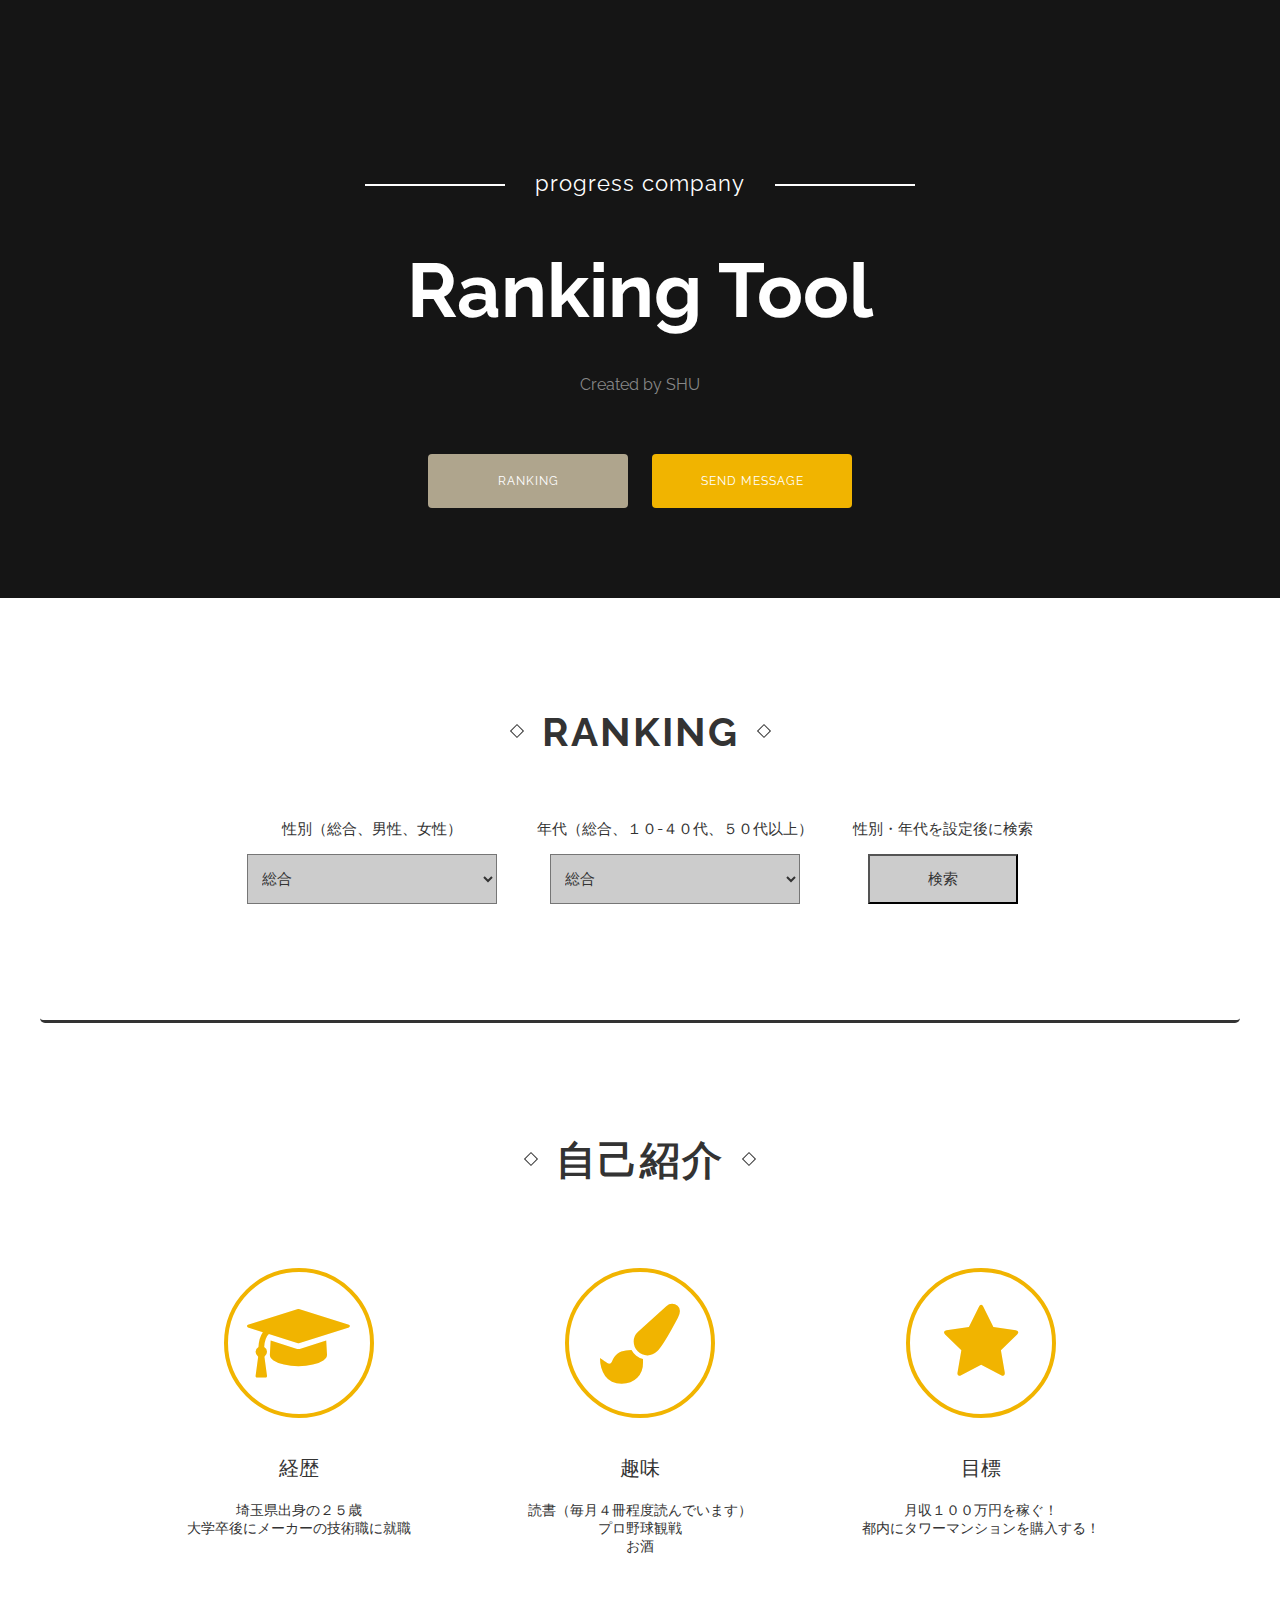
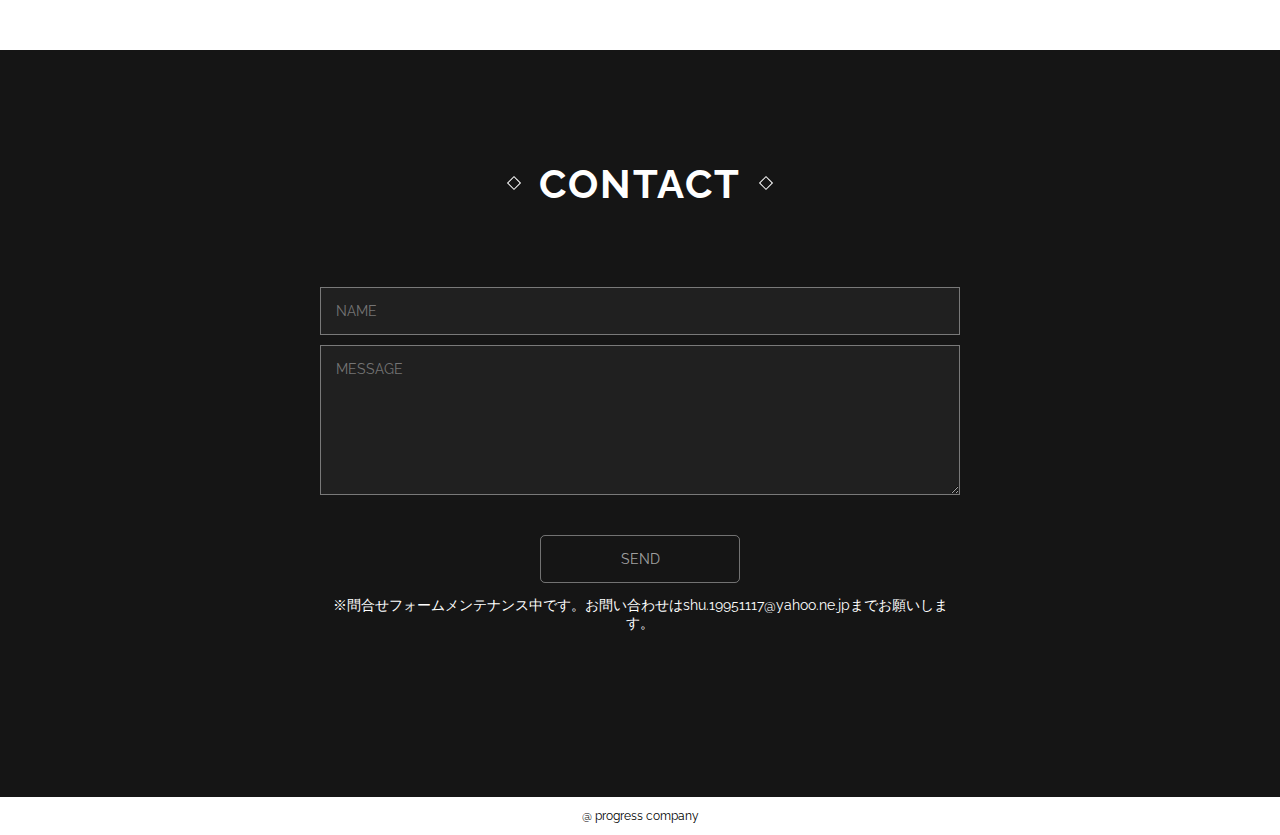
<file: index.html>
<!DOCTYPE html>
<html lang="ja">
<head>
  <meta charset="UTF-8">
  <meta name="viewport" content="width=device-width,initial-scale=1.0,minimum-scale=1.0">
  <title>商品紹介</title>
  <link href="https://fonts.googleapis.com/css2?family=Raleway:wght@400;700&display=swap" rel="stylesheet"> 
  <link rel="stylesheet" href="https://maxcdn.bootstrapcdn.com/font-awesome/4.4.0/css/font-awesome.min.css">
  <link rel="stylesheet" href="css/normalize.css">
  <link rel="stylesheet" href="css/style.css">
</head>
<body>
  <header class="header">
    <p class="site-title-sub">progress company</p>
    <h1 class="site-title">Ranking Tool</h1>
    <p class="site-description">Created by SHU</p>
    <div class="buttons">
      <a class="button" href="#about">RANKING</a>
      <a class="button button-showy" href="#contact">SEND MESSAGE</a>
    </div>
  </header>
  <section class="about" id="about">
    <h2 class="heading">RANKING</h2>
    <div class="select-item">
      <div class="select-item-box">
        <p class="gender-name">性別（総合、男性、女性）</p>
          <select id="gender_select" class="gender-box" name="gender">
            <option value="gender_total">総合</option>
            <option value="gender_male">男性</option>
            <option value="gender_female">女性</option>
          </select>
      </div>
      <div class="select-item-box">
        <p class="gender-name">年代（総合、１０-４０代、５０代以上）</p>
          <select id="age_select" class="age-box" name="age">
            <option value="age_total">総合</option>
            <option value="age_10">１０代</option>
            <option value="age_20">２０代</option>
            <option value="age_30">３０代</option>
            <option value="age_40">４０代</option>
            <option value="age_50">５０代以上</option>
          </select>
      </div>
      <div class="select-item-box">
        <p class="gender-name">性別・年代を設定後に検索</p>
          <input class="search-button" type="submit" value="検索">
      </div>
    </div>
  </section>
  <section class="product" id="product">
    
  </section>

  <section class="skills">
    <h2 class="heading">自己紹介</h2>
    <div class="skills-wrapper">
      <div class="skill-box">
        <i class="skill-icon fa fa-graduation-cap"></i>
        <div class="skill-title">経歴</div>
        <p class="skill-text">
          埼玉県出身の２５歳<br>
          大学卒後にメーカーの技術職に就職<br>
        </p>
      </div>
      <div class="skill-box">
        <i class="skill-icon fa fa-paint-brush"></i>
        <div class="skill-title">趣味</div>
        <p class="skill-text">
          読書（毎月４冊程度読んでいます）<br>
          プロ野球観戦<br>
          お酒
        </p>
      </div>
      <div class="skill-box">
        <i class="skill-icon fa fa-star"></i>
        <div class="skill-title">目標</div>
        <p class="skill-text">
          月収１００万円を稼ぐ！<br>
          都内にタワーマンションを購入する！<br>
        </p>
      </div>
    </div>
  </section>
  <section class="contact" id="contact">
    <h2 class="heading">CONTACT</h2>
      <form class="contact-form" method="post" action="https://www2.tba.t-com.ne.jp/cgi-bin/form.cgi" accept-charset="Shift_JIS">
      <input type = "text" name="name" placeholder="NAME">
      <textarea name="message" placeholder="MESSAGE"></textarea>
      <input type="hidden" name="tomail" value="shu.19951117@yahoo.ne.jp">
      <input type="submit" value="SEND">
      <p>※問合せフォームメンテナンス中です。お問い合わせはshu.19951117@yahoo.ne.jpまでお願いします。</p>
    </form>
  </section>
  <footer class="footer">
    @ progress company
  </footer>

  <script src="jquery-3.4.1.min.js"></script>

  <script>
    'use strict'
//半角→全角変換（価格、レビュー平均）
    function zenkaku2Hankaku(str) {
    return str.replace(/[A-Za-z0-9]/g, function(s) {
        return String.fromCharCode(s.charCodeAt(0) + 0xFEE0);
    });
}

//データ取得
    const url = 'https://app.rakuten.co.jp/services/api/IchibaItem/Ranking/20170628';
    const appId = '1065666727137661273';
    const affiliateId = '20f77d9d.61b16e12.20f77d9e.a7cef807';
    let gender=undefined;
    let age=undefined;
    
    $.ajax({
        url: url,
        dataType: 'json',
        data:{
            applicationId: appId,
            affiliateId: affiliateId,
            sex: gender,
            age: age
        }
    })

    .done(function(data){
        console.log(data);
        
        data.Items.forEach(function(forecast, index){
            const img1 = forecast.Item.mediumImageUrls[0].imageUrl;
            const name = forecast.Item.itemName;
            const price_h = Number(forecast.Item.itemPrice).toLocaleString();
            const price = zenkaku2Hankaku(price_h);
            const order = forecast.Item.rank;
            const reviewAverage_h = forecast.Item.reviewAverage;
            const reviewAverage = zenkaku2Hankaku(reviewAverage_h);
            const affiliateink = forecast.Item.affiliateUrl;
            
            const table = `
            <a href="${affiliateink}" id="No1_url" target="_blank">
            <div class="product-item">
              <p class="order product-item-cell">${order}位</p>
              <div class="image product-item-cell"><img src="${img1}"></div>
              <div class="product-item-cell">
              <div class="category">${name}</div>
                <span class="description">¥${price}</span>
                <p class="reviewAverage">レビュー平均：${reviewAverage}／５．００</p>
              </div>
            </div>
            </a>
            `;
            $('#product').append(table);
        }
        )

    })

    .fail(function(){
        console.log('$.ajax failed!');
    })

    //ランキング表示変更
    $(document).ready(function(){
    $('.search-button').on('click',function(){
    
    var gender_select = $("#gender_select").children("option:selected"); 
    var gender_Text = gender_select.text();
    var age_select = $("#age_select").children("option:selected"); 
    var age_Text = age_select.text();

    if(gender_Text==="総合"){
      gender=undefined;
    }else if(gender_Text==="男性"){
      gender=0;
    }else if(gender_Text==="女性"){
      gender=1;
    }

    if(age_Text==="総合"){
      age=undefined;
    }else if(age_Text==="１０代"){
      age=10;
    }else if(age_Text==="２０代"){
      age=20;
    }else if(age_Text==="３０代"){
      age=30;
    }else if(age_Text==="４０代"){
      age=40;
    }else if(age_Text==="５０代以上"){
      age=50;
    }

      $("#product").empty();
      $.ajax({
        url: url,
        dataType: 'json',
        data:{
            applicationId: appId,
            affiliateId: affiliateId,
            sex: gender,
            age: age
        }
    })

    .done(function(data){
        console.log(data);
        
        data.Items.forEach(function(forecast, index){
            const img1 = forecast.Item.mediumImageUrls[0].imageUrl;
            const name = forecast.Item.itemName;
            const price_h = Number(forecast.Item.itemPrice).toLocaleString();
            const price = zenkaku2Hankaku(price_h);
            const order = forecast.Item.rank;
            const reviewAverage_h = forecast.Item.reviewAverage;
            const reviewAverage = zenkaku2Hankaku(reviewAverage_h);
            const affiliateink = forecast.Item.affiliateUrl;
            
            const table = `
            <a href="${affiliateink}" id="No1_url" target="_blank">
            <div class="product-item">
              <p class="order product-item-cell">${order}位</p>
              <div class="image product-item-cell"><img src="${img1}"></div>
              <div class="product-item-cell">
              <div class="category">${name}</div>
                <p class="description">¥${price}</p>
                <p class="reviewAverage">レビュー平均：${reviewAverage}／５．００</p>
              </div>
            </div>
            </a>
            `;
            $('#product').append(table);
        }
        )

    })

    });
    });

  </script>

</body>
</html>
</file>
<file: css/style.css>
@charset "UTF-8";

/* --------------------------------
 * base
 * -------------------------------- */
html {
  font-size: 62.5%;
}
body {
  text-align: center;
  font-size: 1.4rem;
  font-family: Raleway, "Hiragino Kaku Gothic ProN",  Meiryo,  sans-serif;
}
*, *::before, *::after {
  box-sizing: border-box;
}


/* --------------------------------
 * parts
 * -------------------------------- */
.header{
  background: #151515;
  background-size: cover;
  color: #fff;
  padding: 170px 30px 80px;
}


/* --------------------------------
 * header
 * -------------------------------- */
 .site-title-sub{
  background: #151515;
  background-size: cover;
  color: #fff;
  margin: 0 0 30px;
  letter-spacing: 1px;
  font-size: 2.2rem;
}
.site-title-sub::before,
.site-title-sub::after{
  content: '';
  display: inline-block;
  width: 140px;
  height: 2px;
  margin: 0 30px;
  background-color: #fff;
  vertical-align: middle;
}
.site-title{
  margin: 50px 0 40px;
  font-size: 7.6rem;
}
.site-description{
  margin-bottom: 50px;
  color: #888;
  font-size: 1.6rem;
}
.button{
  display: inline-block;
  width: 200px;
  padding: 20px;
  border-radius: 4px;
  background-color: #afa58d;
  color: #fff;
  text-decoration: none;
  letter-spacing: 1px;
  font-size: 1.2rem;
}
.button:hover{
  opacity: 0.9;
}
.button-showy{
  background-color: #f1b400;
}
.buttons .button{
  margin: 10px;
}
.heading{
  /*position: relative;*/
  display: inline-block;
  margin: 30px 0 15px;
  padding-bottom: 15px;
  letter-spacing: 2px;
  font-size: 4rem;
}
.heading::before,
.heading::after{
  content: '';
  /*position: absolute;*/
  margin: 0 20px;
  vertical-align: 10px;
  display: inline-block;
  width: 10px;
  height: 10px;
  border: 1px solid;
  transform: rotate(45deg);
  /*border-bottom: 1px solid #999;*/
}
/*.heading::before{
  bottom: 5px;
}*/

/* --------------------------------
 * about
 * -------------------------------- */
.about{
  padding: 80px 30px;
  background-color: #fff;
  color: #333;
}

.about-text{
  margin: 30px 0;
  line-height: 2.5;
}

.gender-name{
  font-size: 1.5rem;
  color: #333;
}

.select-item{
  display: table;
  margin: auto;
}

.select-item-box{
  display: table-cell;
  padding: 20px;
}

.gender-box{
  padding :15px;
  background-color: #ccc;
  font-size: 1.5rem;
  width: 250px;
  height: 50px;
  padding: 0 10px;
}

.age-box{
  padding :15px;
  background-color: #ccc;
  font-size: 1.5rem;
  width: 250px;
  height: 50px;
  padding: 0 10px;
}

.search-button{
  padding :15px;
  background-color: #ccc;
  font-size: 1.5rem;
  width: 150px;
  height: 50px;
  padding: 0 10px;
}

/* --------------------------------
 * Product
 * -------------------------------- */
 .product{
  width: 1200px;
  margin-bottom: 4px;
  padding: 8px;
  border-bottom: 3px solid;
  border-radius: 5px;
  background-color: #fff;
  color: #333;
  margin: auto;
}
.product-item{
  display: table;
}
.product-item-cell{
  display: table-cell;
}
.order{
  width: 10px;
  font-size: 2.0rem;
  font-weight: bold;
  line-height: 28px;
  color: #333;
  padding: 20px;
}
.product .image{
  display: inline-block;
  padding: 10px;
  vertical-align: top;
}
.product .category{
  letter-spacing: 1px;
  font-family: "Trebuchest MS", "Hiragino Kaku Gothic ProN", Meiryo, sans-serif;
  font-weight: bold;
  text-align: left;
  padding: 10px;
  display: table;
}
.product .description{
  font-size: 2.0rem;
  font-weight: bold;
  padding: 20px;
  display: table-cell;
}
.reviewAverage{
  font-size: 2.0rem;
  font-weight: bold;
  padding: 20px;
  display: table-cell;
}
.product > a{
  display: block;
  margin: -8px -8px -11px;
  padding: 8px 8px 11px;
  border-radius: inherit;
  color: #777;
  transition: all 0.3s;
  border: solid 2px black;
  text-decoration: none;
}
.product > a:hover{
  background-color:  rgba(30,30,30,0.05);
  opacity: 0.8;
}

/* --------------------------------
 * MY SKILLS
 * -------------------------------- */
.skills{
  padding: 80px 0;
  background-color: #fff;
  color: #333;
}
.skills-wrapper{
  display: table;
  width: 80%;
  margin: 50px auto 0;
  table-layout: fixed;
}
.skill-box{
  display: table-cell;
}
.skill-icon{
  width: 150px;
  height: 150px;
  margin-bottom: 30px;
  border: 4px solid;
  border-radius: 50%;
  color: #f1b400;
  font-size: 8rem;
  line-height: 142px;
}
.skill-title{
  margin: 0 20px 20px;
  font-size: 2rem;
}
.skill-title{
  margin: 0 20px;
  line-height: 2;
}

/* --------------------------------
 * contact
 * -------------------------------- */
.contact{
  background: #151515;
  background-size: cover;
  color: #fff;
  padding: 80px 0 150px;
}
.contact-form{
  width: 50%;
  margin: 50px auto 0;
}
.contact-form input[type=text],
.contact-form textarea{
  display: block;
  width: 100%;
  margin-bottom: 10px;
  padding: 15px;
  outline: none;
  border: 1px solid rgba(255,255,255,0.4);
  border-radius: 0;
  background-color: rgba(255,255,255,0.05);
  color: #fff;
}
.contact-form textarea{
  height: 150px;
}
.contact-form input[type=submit]{
  display: block;
  width: 200px;
  margin: 40px auto 0;
  padding: 15px;
  border: 1px solid rgba(255,255,255,0.4);
  border-radius: 5px;
  background-color: transparent;
  color: rgba(255,255,255,0.6);
  cursor: pointer;
}
.contact-form input[type=submit]:hover{
  background-color: rgba(255,255,255,0.05);
}
.contact-form input[type=text]:focus,
.contact-form textarea:focus{
  box-shadow:  0 0 8px rgba(255,255,255,0.5) inset;
}

/* --------------------------------
 * footer
 * -------------------------------- */
.footer{
  padding: 12px 0;
  font-size: 1.2rem;
}


/* --------------------------------
 * smart phone
 * -------------------------------- */
 @media (max-width: 1024px) {
  body {
    background-image: none;
  }
}
@media (max-width: 768px) {
  body {
    font-size: 1.3rem;
  }
  .heading {
    margin-top: 20px;
    font-size: 2.5rem;
  }
  .button:hover {
    opacity: 1;
  }

  /* --- header --- */
  .header {
    padding-top: 60px;
  }
  .site-title-sub {
    font-size: 1.7rem;
  }
  .site-title-sub::before,
  .site-title-sub::after {
    display: block;
    width: 80%;
    margin: 10px auto;
  }
  .site-title {
    margin-top: 35px;
    font-size: 5rem;
  }

  /* --- about --- */
  .about-text {
    line-height: 1.8;
  }

  .select-item-box{
    display: block;
    padding: 20px;
  }

  .gender-box{
    width: 150px;
    height: 30px;
  }
  
  .age-box{
    width: 150px;
    height: 30px;
  }
  
  .search-button{
    width: 130px;
    height: 30px;
  }

  /* --- product --- */
  .product{
    width: 300px;
  }
  .product-item-cell{
    display: block;
  }
  .product .order{
    display: inline;
    float: left;
  }
  .product .description{
    display: block;
    padding: 10px;
  }
  .reviewAverage{
    font-size: 1.5rem;
    display: block;
    padding: 10px;
  }
  /* --- skills --- */
  .skills-wrapper,
  .skill-box {
    display: block;
  }
  .skill-box {
    margin: 40px auto;
  }
  .skill-icon {
    width: 100px;
    height: 100px;
    font-size: 5rem;
    line-height: 92px;
  }
  .skill-text {
    margin: 0;
  }

  /* --- contact --- */
  .contact {
    padding-bottom: 80px;
  }
  .contact-form {
    width: 80%;
  }
}
</file>
